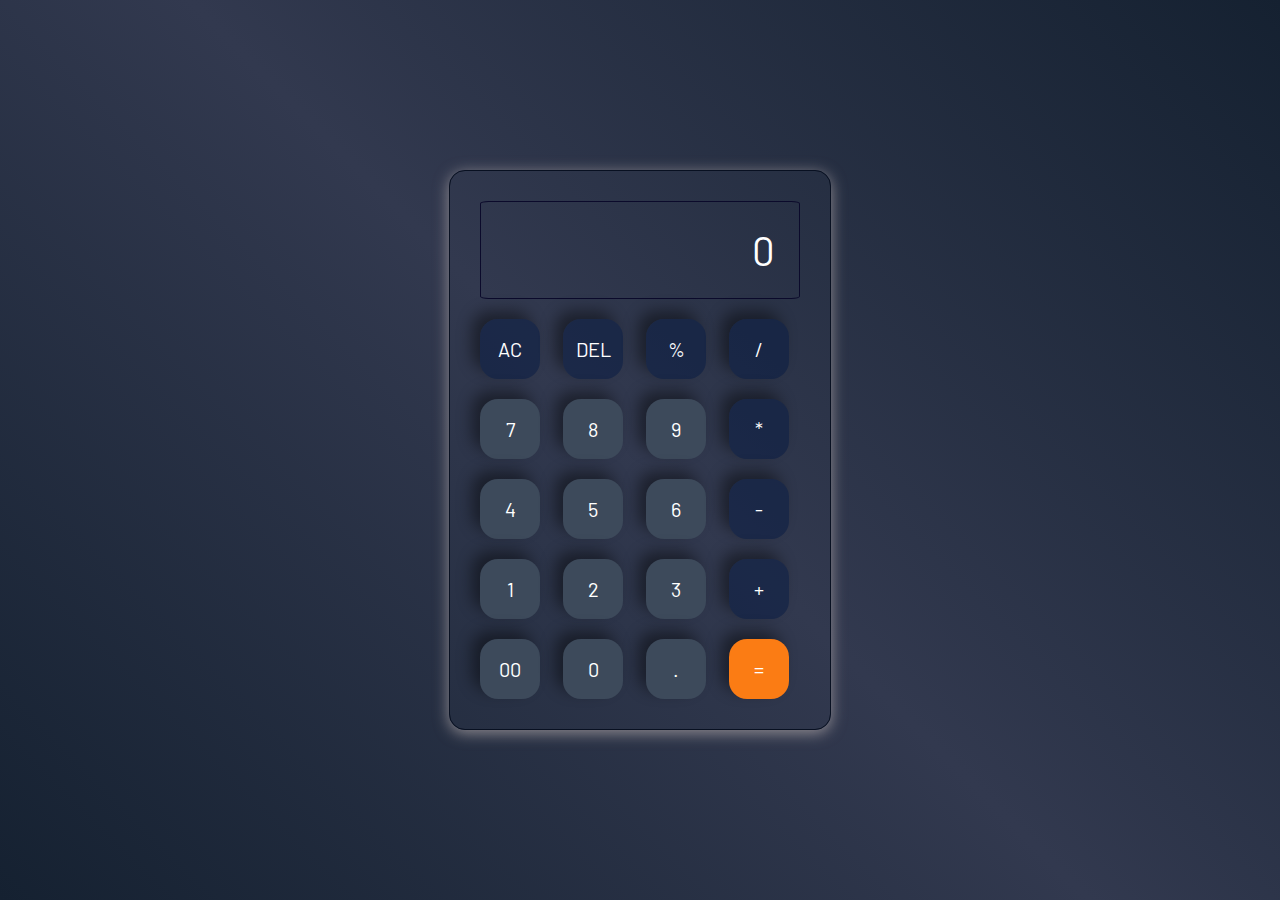
<file: CodSoft_Task-3_Calculator/index.html>
<!DOCTYPE html>
<html lang="en">
  <head>
    <meta charset="UTF-8" />
    <meta http-equiv="X-UA-Compatible" content="IE=edge" />
    <meta name="viewport" content="width=device-width, initial-scale=1.0" />
    <link rel="stylesheet" href="cal.css" />
    <title>Calculator</title>
  </head>
  <body>
    <div class="container">

      <div class="calculator">
        <input type="text" id="inputBox" placeholder="0" />
        <div>
          <button class="other-btn">AC</button>
          <button class="other-btn">DEL</button>
          <button class="other-btn">%</button>
          <button class="other-btn">/</button>
        </div>
        <div>
          <button class="btn">7</button>
          <button class="btn">8</button>
          <button class="btn">9</button>
          <button class="other-btn">*</button>
        </div>
        <div>
          <button class="btn">4</button>
          <button class="btn">5</button>
          <button class="btn">6</button>
          <button class="other-btn">-</button>
        </div>
        <div>
          <button class="btn">1</button>
          <button class="btn">2</button>
          <button class="btn">3</button>
          <button class="other-btn">+</button>
        </div>

        <div>
          <button class="btn">00</button>
          <button class="btn">0</button>
          <button class="btn">.</button>
          <button class="col-Btn">=</button>
        </div>
      </div>
    </div>

    <script src="cal.js"></script>
  </body>
</html>
</file>
<file: CodSoft_Task-3_Calculator/cal.css>
@import url('https://fonts.googleapis.com/css2?family=Barlow:wght@300&family=Varela&display=swap');

*{
    margin: 0;
    padding: 0;
    box-sizing: border-box;
    font-family: 'Barlow', sans-serif;
}

body{
    width: 100%;
    height: 100vh;
    display: flex;
    justify-content: center;
    align-items: center;
    background: linear-gradient( 45deg, #152131,#32394f, #152131);
}

.calculator{
    border: 1px solid #081021;
    padding: 20px;
    border-radius: 16px;
    background: transparent;
    box-shadow: 0px 3px 15px rgba(181, 172, 172, 0.74);

}

input{
    width: 320px;
    border: 1px solid rgb(11, 10, 43);
    border-radius: 2.7%;
    padding: 24px;
    margin: 10px;
    background: transparent;
    box-shadow: 0px 3px 15px rgbs(84, 84, 84, 0.1);
    font-size: 40px;
    text-align: right;
    cursor: pointer;
    color: #ffffff;
}

input::placeholder{
    color: #ffffff;
}

button{
    border: none;
    width: 60px;
    height: 60px;
    margin: 10px;
    border-radius: 30%;
    background: rgb(61, 74, 91);
    color: #ffffff;
    font-size: 20px;
    box-shadow: -8px -8px 15px rgba(0, 0, 0, 0.43);
    cursor: pointer;
}

.col-Btn{
    background-color: #fb7c14;
}

.other-btn{
    background-color: #0518417c;
}
</file>
